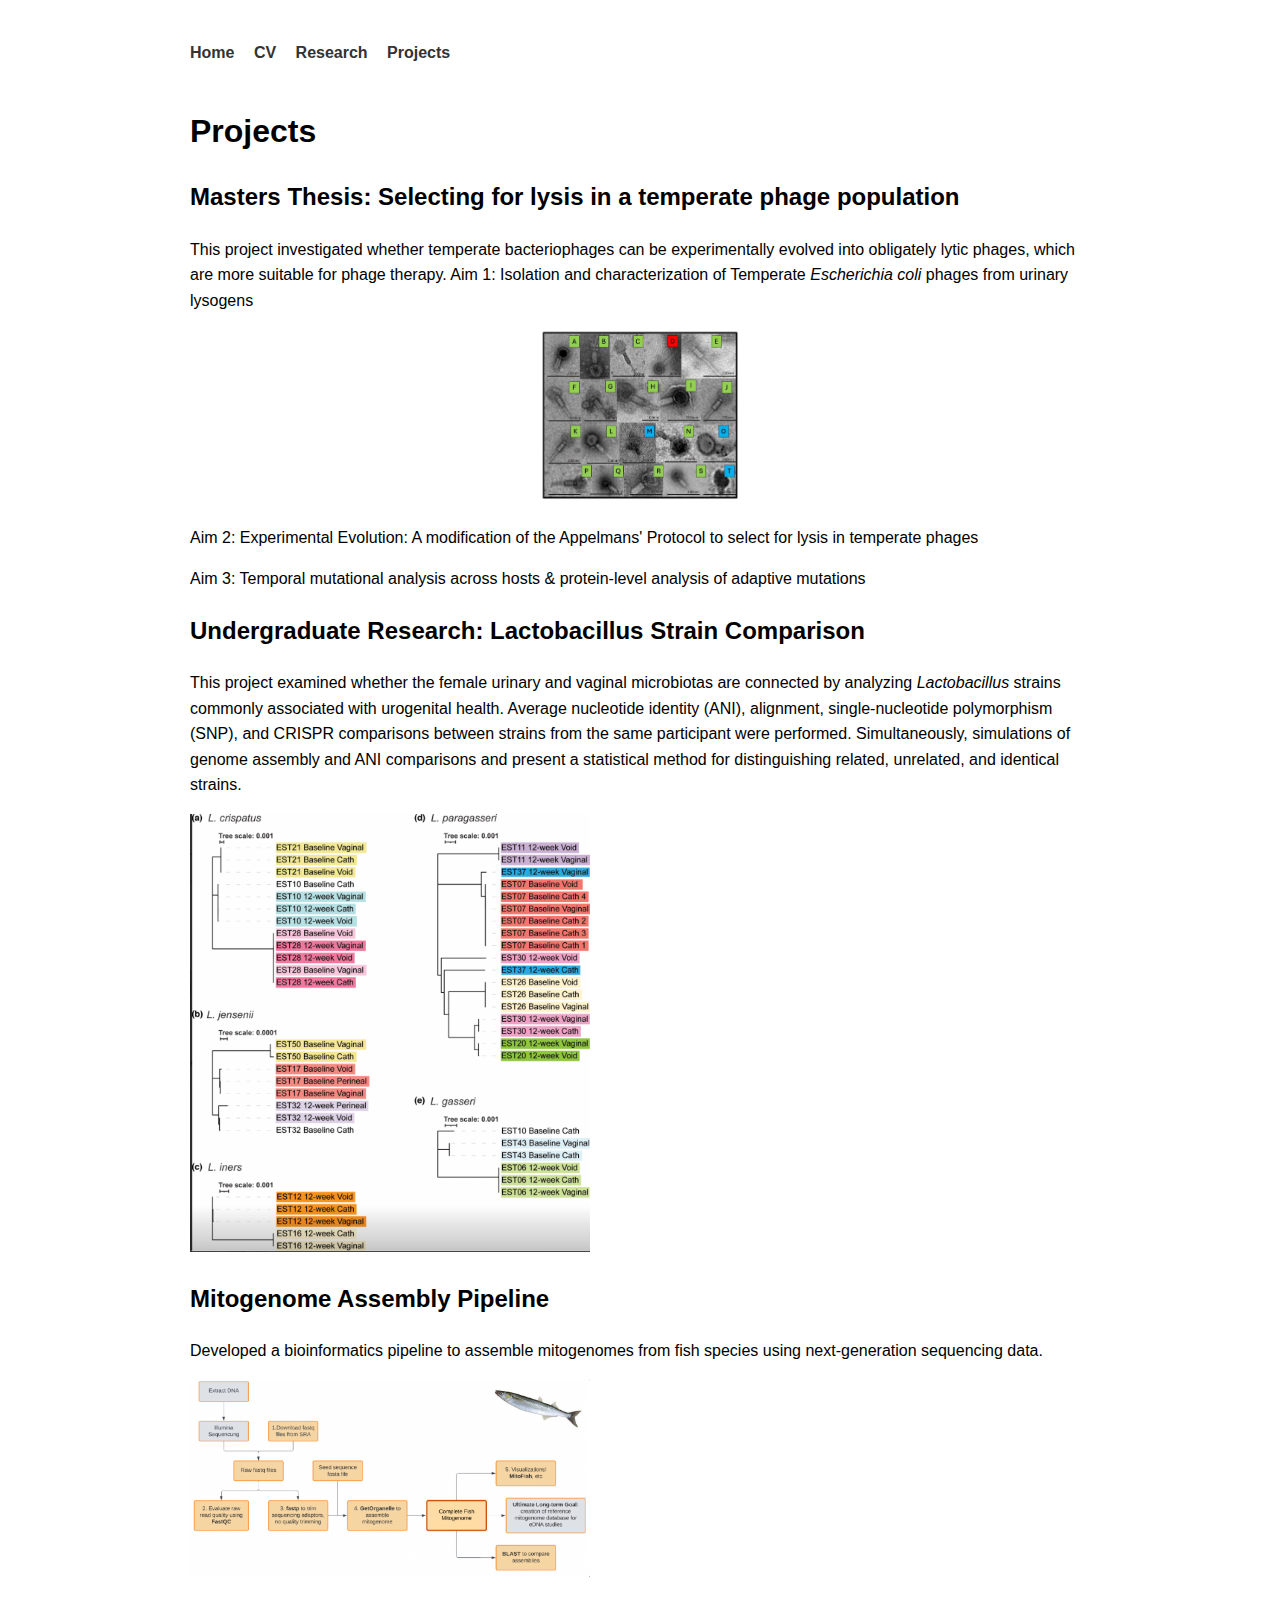
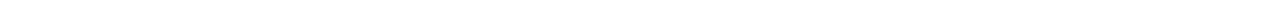
<file: projects.html>
<!DOCTYPE html>
<html lang="en">
<head>
  <meta charset="UTF-8">
  <title>Projects | Your Name</title>
  <link rel="stylesheet" href="style.css">
</head>
<body>

<nav>
  <a href="index.html">Home</a>
  <a href="cv.html">CV</a>
  <a href="research.html">Research</a>
  <a href="projects.html">Projects</a>
</nav>

<h1>Projects</h1>

<h2>Masters Thesis: Selecting for lysis in a temperate phage population</h2>
<p>
This project investigated whether temperate bacteriophages can be experimentally evolved into obligately lytic phages, which are more suitable for phage therapy. 

Aim 1: Isolation and characterization of Temperate <em>Escherichia coli </em> phages from urinary lysogens
</p>
<div style="text-align: center;">
  <img src="phage_tem.png" alt="Temperate phage graphic" width="200">
</div>
<p>
Aim 2: Experimental Evolution: A modification of the Appelmans' Protocol to select for lysis in temperate phages
</p>

<p>
Aim 3: Temporal mutational analysis across hosts & protein-level analysis of adaptive mutations
</p>



<h2>Undergraduate Research: Lactobacillus Strain Comparison</h2>
<p>
This project examined whether the female urinary and vaginal microbiotas are connected by analyzing <em>Lactobacillus</em> strains commonly associated with urogenital health. Average nucleotide identity (ANI), alignment, single-nucleotide polymorphism (SNP), and CRISPR comparisons between strains from the same participant were performed. Simultaneously, simulations of genome assembly and ANI comparisons and present a statistical method for distinguishing related, unrelated, and identical strains.  
</p>

<img src="alignments_lacto.png" alt="Lactobacillus graphic" width="400">

<h2>Mitogenome Assembly Pipeline</h2>
<p>
Developed a bioinformatics pipeline to assemble mitogenomes from fish species using next-generation sequencing data.
</p>

<img src="mitogenome_pipeline.png" alt="Mitogenome pipeline diagram" width="400">
</file>
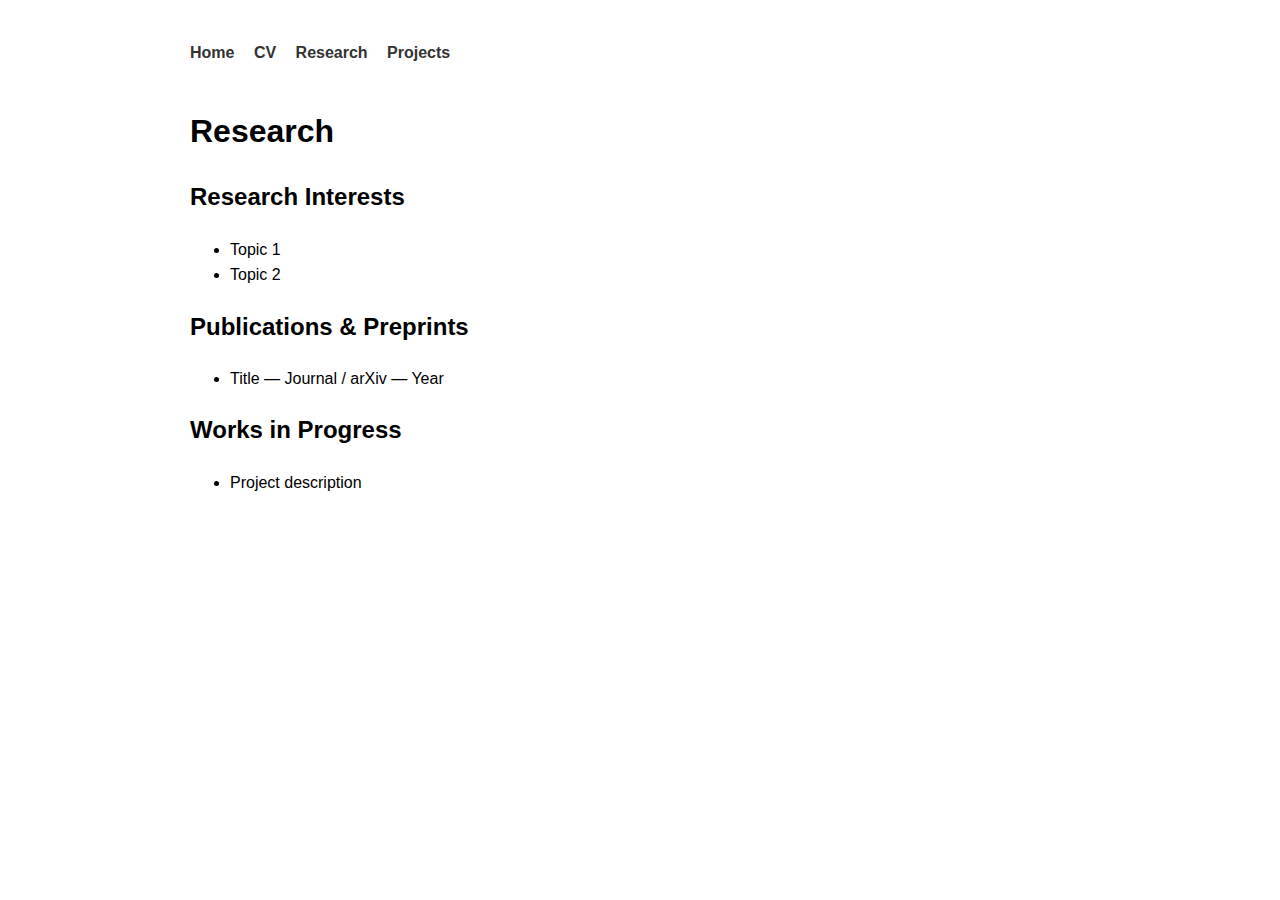
<file: research.html>
<!DOCTYPE html>
<html lang="en">
<head>
  <meta charset="UTF-8">
  <title>Research | Your Name</title>
  <link rel="stylesheet" href="style.css">
</head>
<body>

<nav>
  <a href="index.html">Home</a>
  <a href="cv.html">CV</a>
  <a href="research.html">Research</a>
  <a href="projects.html">Projects</a>
</nav>

<h1>Research</h1>

<h2>Research Interests</h2>
<ul>
  <li>Topic 1</li>
  <li>Topic 2</li>
</ul>

<h2>Publications & Preprints</h2>
<ul>
  <li>Title — Journal / arXiv — Year</li>
</ul>

<h2>Works in Progress</h2>
<ul>
  <li>Project description</li>
</ul>

</body>
</html>
</file>
<file: style.css>
body {
  font-family: Arial, sans-serif;
  max-width: 900px;
  margin: auto;
  padding: 40px;
  line-height: 1.6;
}
nav {
  margin-bottom: 40px;
}
nav a {
  margin-right: 15px;
  text-decoration: none;
  color: #333;
  font-weight: bold;
}
nav a:hover {
  color: #007acc;
}
header h1 {
  margin-bottom: 0;
}
section {
  margin-top: 40px;
}
footer {
margin-top: 60px;
  font-size: 0.9em;
  color: #777;
}
</file>
